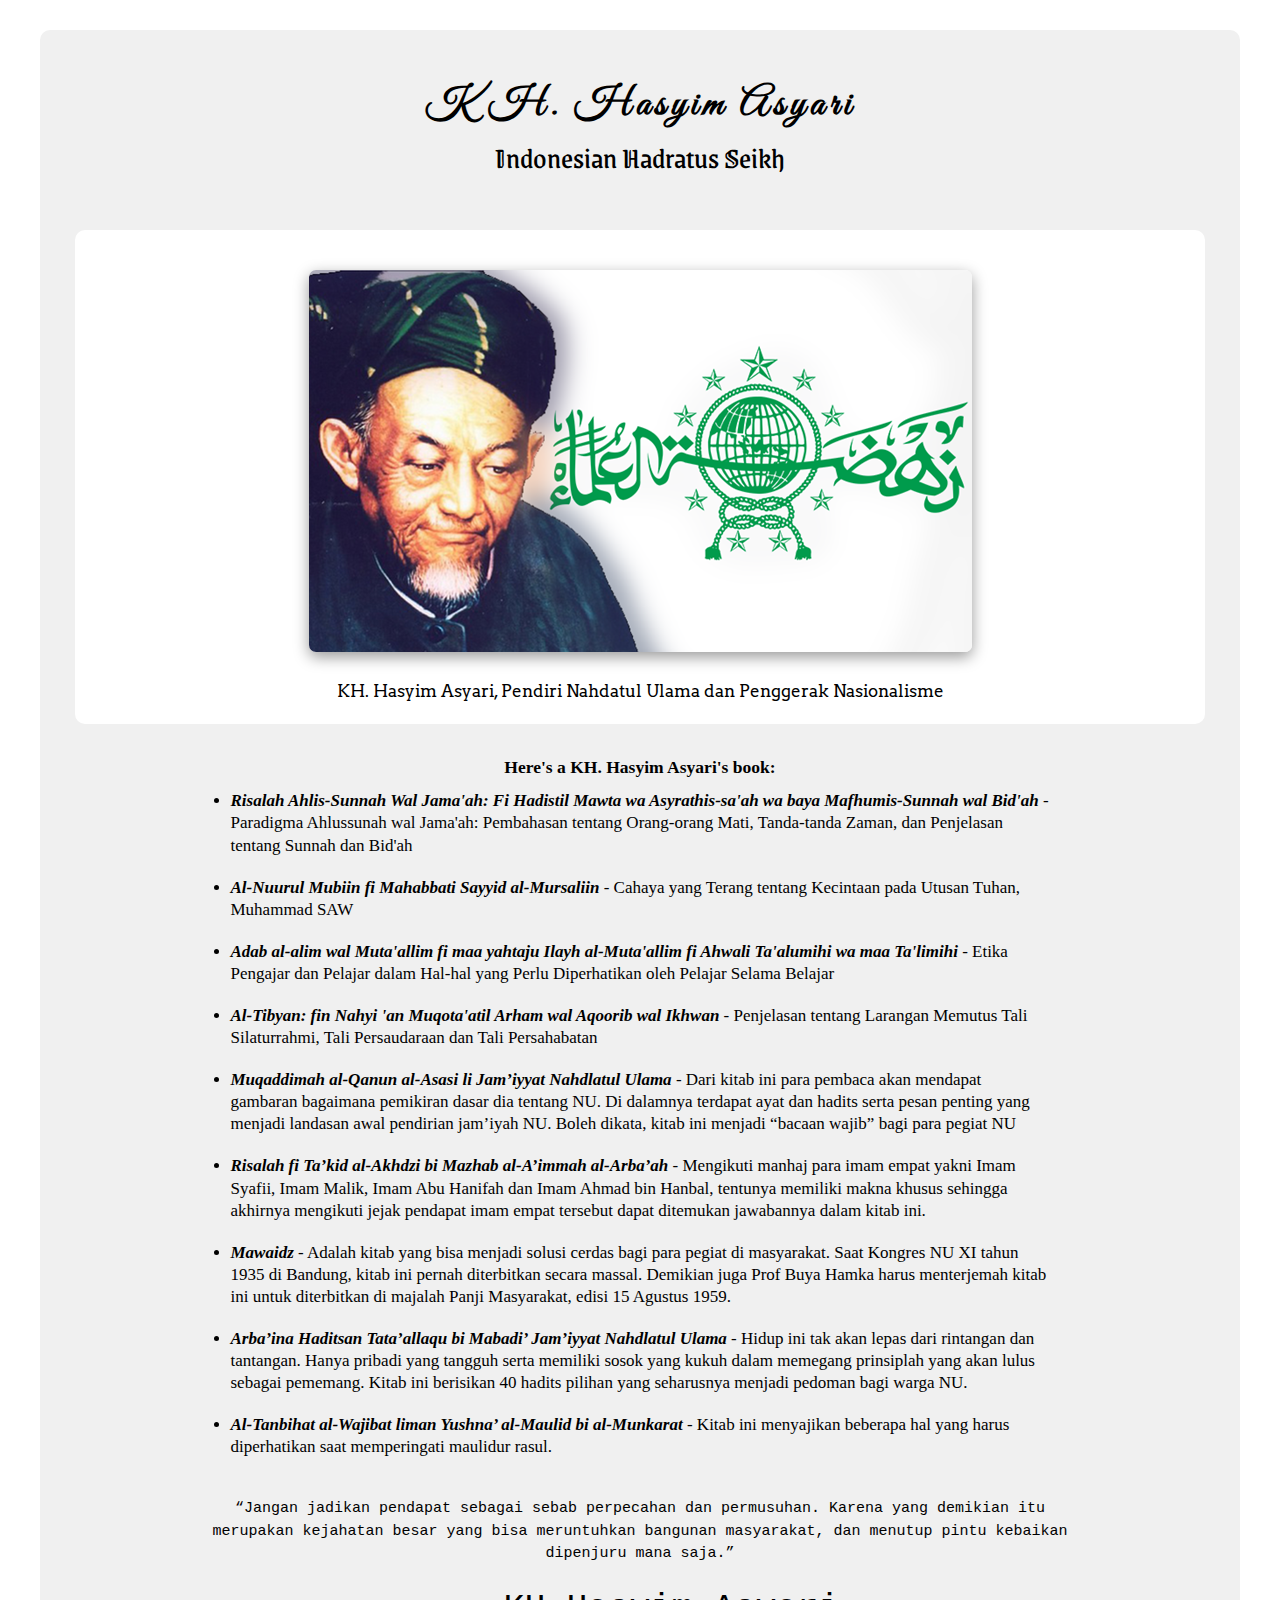
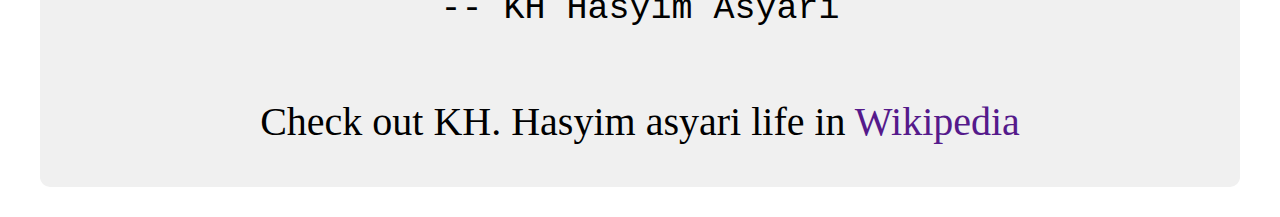
<file: 01-responsive-web-design-projects/01-build-tribute-page/index.html>
<!DOCTYPE html>
<html lang="en">
  <head>
    <meta charset="UTF-8" />
    <meta name="viewport" content="width=device-width, initial-scale=1.0" />
    <title>FCC | Tribute Page</title>
    <link rel="stylesheet" href="style.css" />
    <link
      href="https://fonts.googleapis.com/css2?amily=Space+Mono:ital@1&family=Arvo&family=Great+Vibes&family=Grenze+Gotisch:wght@300&display=swap"
      rel="stylesheet"
    />
  </head>
  <body>
    <div id="main">
      <!-- Header -->
      <div class="header">
        <h1 id="title">KH. Hasyim Asyari</h1>
        <p>Indonesian Hadratus Seikh</p>
      </div>

      <!-- Img -->
      <figure id="img-div">
        <img src="hasyim-asyari.png" alt="hasyim-asyari photo" id="image" />
        <figcaption id="img-caption">
          KH. Hasyim Asyari, Pendiri Nahdatul Ulama dan Penggerak Nasionalisme
        </figcaption>
      </figure>

      <!-- Tribute-Info -->
      <section id="tribute-info">
        <h3>Here's a KH. Hasyim Asyari's book:</h3>
        <ul>
          <li>
            <cite
              ><strong>
                Risalah Ahlis-Sunnah Wal Jama'ah: Fi Hadistil Mawta wa
                Asyrathis-sa'ah wa baya Mafhumis-Sunnah wal Bid'ah</strong
              >
            </cite>
            - Paradigma Ahlussunah wal Jama'ah: Pembahasan tentang Orang-orang
            Mati, Tanda-tanda Zaman, dan Penjelasan tentang Sunnah dan Bid'ah
          </li>
          <li>
            <cite>
              <strong>
                Al-Nuurul Mubiin fi Mahabbati Sayyid al-Mursaliin</strong
              >
            </cite>
            - Cahaya yang Terang tentang Kecintaan pada Utusan Tuhan, Muhammad
            SAW
          </li>
          <li>
            <cite>
              <strong>
                Adab al-alim wal Muta'allim fi maa yahtaju Ilayh al-Muta'allim
                fi Ahwali Ta'alumihi wa maa Ta'limihi</strong
              >
            </cite>
            - Etika Pengajar dan Pelajar dalam Hal-hal yang Perlu Diperhatikan
            oleh Pelajar Selama Belajar
          </li>
          <li>
            <cite>
              <strong>
                Al-Tibyan: fin Nahyi 'an Muqota'atil Arham wal Aqoorib wal
                Ikhwan</strong
              >
            </cite>
            - Penjelasan tentang Larangan Memutus Tali Silaturrahmi, Tali
            Persaudaraan dan Tali Persahabatan
          </li>
          <li>
            <cite>
              <strong>
                Muqaddimah al-Qanun al-Asasi li Jam’iyyat Nahdlatul
                Ulama</strong
              >
            </cite>
            - Dari kitab ini para pembaca akan mendapat gambaran bagaimana
            pemikiran dasar dia tentang NU. Di dalamnya terdapat ayat dan hadits
            serta pesan penting yang menjadi landasan awal pendirian jam’iyah
            NU. Boleh dikata, kitab ini menjadi “bacaan wajib” bagi para pegiat
            NU
          </li>
          <li>
            <cite>
              <strong>
                Risalah fi Ta’kid al-Akhdzi bi Mazhab al-A’immah
                al-Arba’ah</strong
              ></cite
            >
            - Mengikuti manhaj para imam empat yakni Imam Syafii, Imam Malik,
            Imam Abu Hanifah dan Imam Ahmad bin Hanbal, tentunya memiliki makna
            khusus sehingga akhirnya mengikuti jejak pendapat imam empat
            tersebut dapat ditemukan jawabannya dalam kitab ini.
          </li>
          <li>
            <cite> <strong> Mawaidz </strong> </cite> - Adalah kitab yang bisa
            menjadi solusi cerdas bagi para pegiat di masyarakat. Saat Kongres
            NU XI tahun 1935 di Bandung, kitab ini pernah diterbitkan secara
            massal. Demikian juga Prof Buya Hamka harus menterjemah kitab ini
            untuk diterbitkan di majalah Panji Masyarakat, edisi 15 Agustus
            1959.
          </li>
          <li>
            <cite>
              <strong>
                Arba’ina Haditsan Tata’allaqu bi Mabadi’ Jam’iyyat Nahdlatul
                Ulama</strong
              >
            </cite>
            - Hidup ini tak akan lepas dari rintangan dan tantangan. Hanya
            pribadi yang tangguh serta memiliki sosok yang kukuh dalam memegang
            prinsiplah yang akan lulus sebagai pememang. Kitab ini berisikan 40
            hadits pilihan yang seharusnya menjadi pedoman bagi warga NU.
          </li>
          <li>
            <cite>
              <strong>
                Al-Tanbihat al-Wajibat liman Yushna’ al-Maulid bi
                al-Munkarat</strong
              >
            </cite>
            - Kitab ini menyajikan beberapa hal yang harus diperhatikan saat
            memperingati maulidur rasul.
          </li>
        </ul>
      </section>

      <blockquote>
        “Jangan jadikan pendapat sebagai sebab perpecahan dan permusuhan. Karena
        yang demikian itu merupakan kejahatan besar yang bisa meruntuhkan
        bangunan masyarakat, dan menutup pintu kebaikan dipenjuru mana saja.”
        <p class="credit">-- KH Hasyim Asyari</p>
      </blockquote>

      <p class="checkout">
        Check out KH. Hasyim asyari life in
        <a href="" id="tribute-link" target="_blank">Wikipedia</a>
      </p>
    </div>
  </body>
</html>
</file>
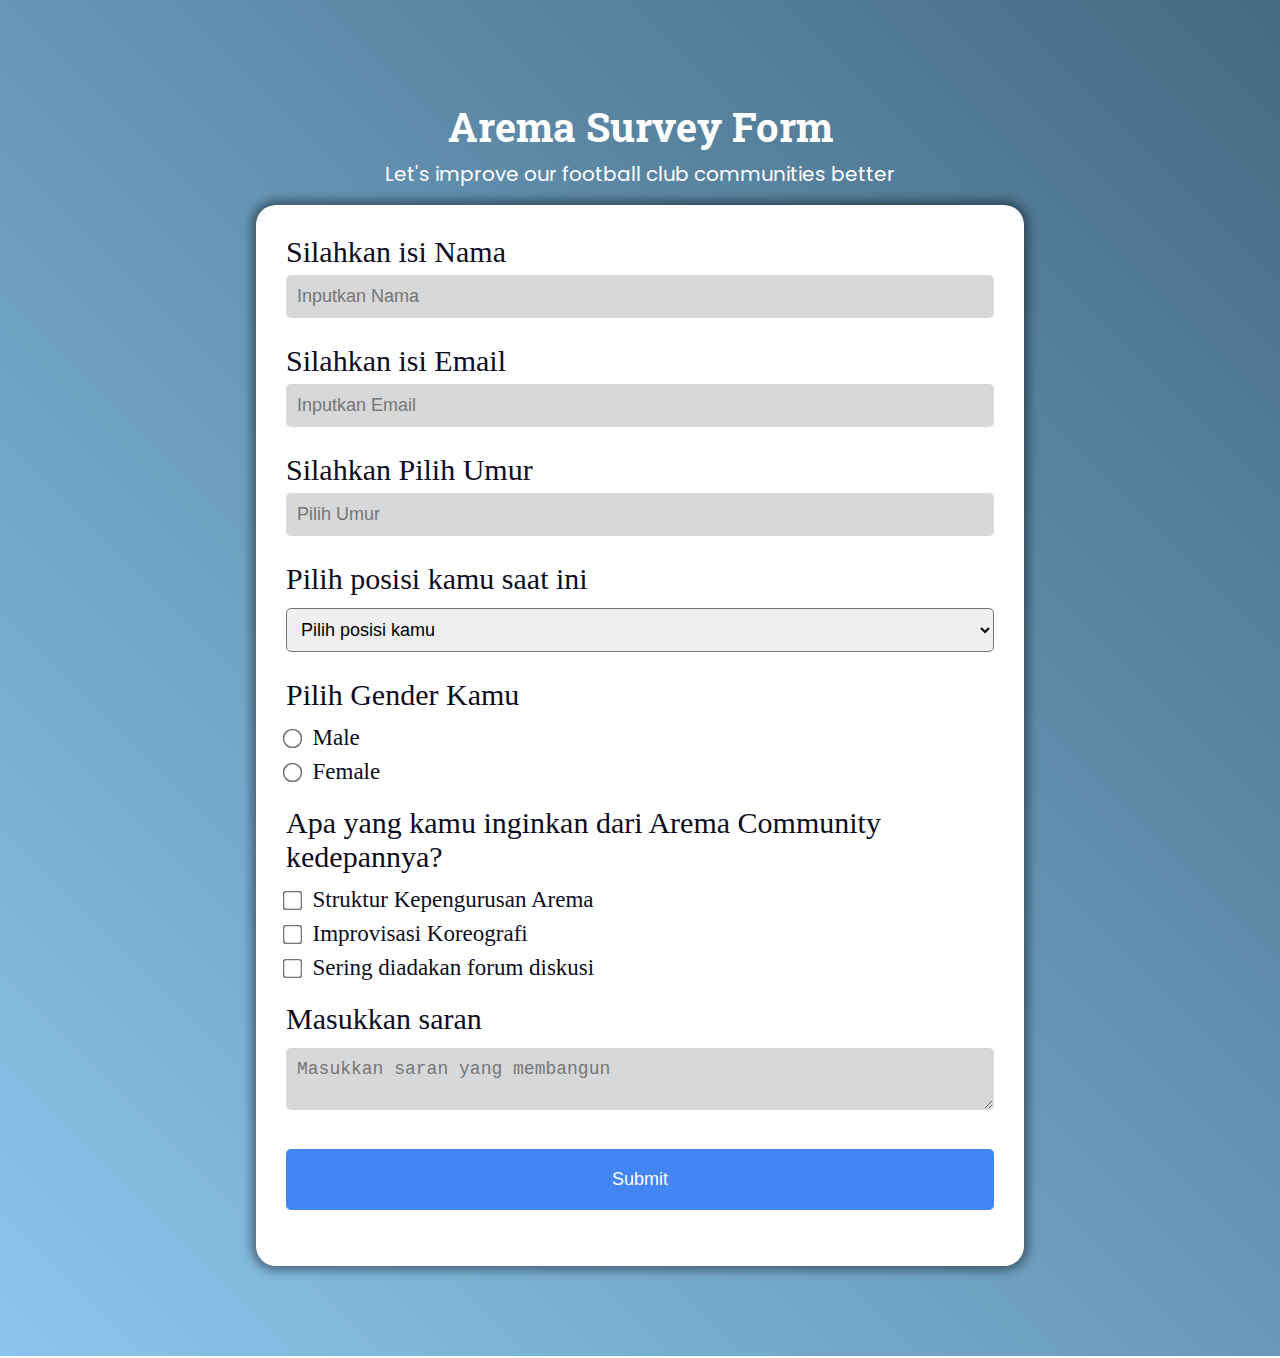
<file: 01-responsive-web-design-projects/02-build-survey-form/index.html>
<!DOCTYPE html>
<html lang="en">
  <head>
    <meta charset="UTF-8" />
    <meta name="viewport" content="width=device-width, initial-scale=1.0" />
    <title>FCC | Survey Form</title>
    <link rel="stylesheet" href="style.css" />
  </head>
  <body>
    <div class="container">
      <!-- Header -->
      <div class="header">
        <h1 id="title">Arema Survey Form</h1>
        <p id="description">
          Let's improve our football club communities better
        </p>
      </div>

      <!-- Form -->
      <form action="" id="survey-form">
        <!-- Form - Name -->
        <div class="name">
          <label id="name-label" for="name" class="form"
            >Silahkan isi Nama</label
          >
          <input
            type="text"
            name="name"
            id="name"
            required
            placeholder="Inputkan Nama"
          />
        </div>

        <!-- Form - Email -->
        <div class="email">
          <label id="email-label" for="email" class="form"
            >Silahkan isi Email</label
          >
          <input
            type="email"
            name="email"
            id="email"
            required
            placeholder="Inputkan Email"
          />
        </div>

        <!-- Form - Umur -->
        <div class="age">
          <label id="number-label" for="number" class="form"
            >Silahkan Pilih Umur</label
          >
          <input
            type="number"
            name="age"
            id="number"
            min="1"
            max="30"
            placeholder="Pilih Umur"
          />
        </div>

        <!-- Form - Posis -->
        <div class="current-role">
          <p>Pilih posisi kamu saat ini</p>
          <select id="dropdown" name="role">
            <option disabled selected value>Pilih posisi kamu</option>
            <option value="pusat">Pengurus Pusat</option>
            <option value="luar-negeri">Pengurus Luar Negeri</option>
            <option value="daerah">Pengurus Daerah</option>
            <option value="korwil">Pengurus Korwil</option>
            <option value="korda">Pengurus Korda</option>
          </select>
        </div>

        <!-- Form - Gender -->
        <div class="radio-buttons">
          <p>Pilih Gender Kamu</p>
          <input type="radio" id="male" name="gender" value="male" />
          <label for="male">Male</label><br />
          <input type="radio" id="female" name="gender" value="female" />
          <label for="female">Female</label><br />
        </div>

        <!-- Form - Checkbox -->
        <div class="check-box">
          <p>Apa yang kamu inginkan dari Arema Community kedepannya?</p>
          <input
            type="checkbox"
            id="vehicle1"
            name="struktur"
            value="struktur"
          />
          <label for="struktur"> Struktur Kepengurusan Arema</label><br />
          <input type="checkbox" id="vehicle2" name="koreo" value="koreo" />
          <label for="koreo"> Improvisasi Koreografi</label><br />
          <input type="checkbox" id="vehicle3" name="diskusi" value="diskusi" />
          <label for="diskusi"> Sering diadakan forum diskusi</label>
        </div>

        <!-- Form - Saran -->
        <div class="text-area">
          <p>Masukkan saran</p>
          <textarea placeholder="Masukkan saran yang membangun"></textarea>
        </div>

        <!-- Form - Button -->
        <div class="button">
          <button id="submit" type="submit">Submit</button>
        </div>
      </form>
    </div>
  </body>
</html>
</file>
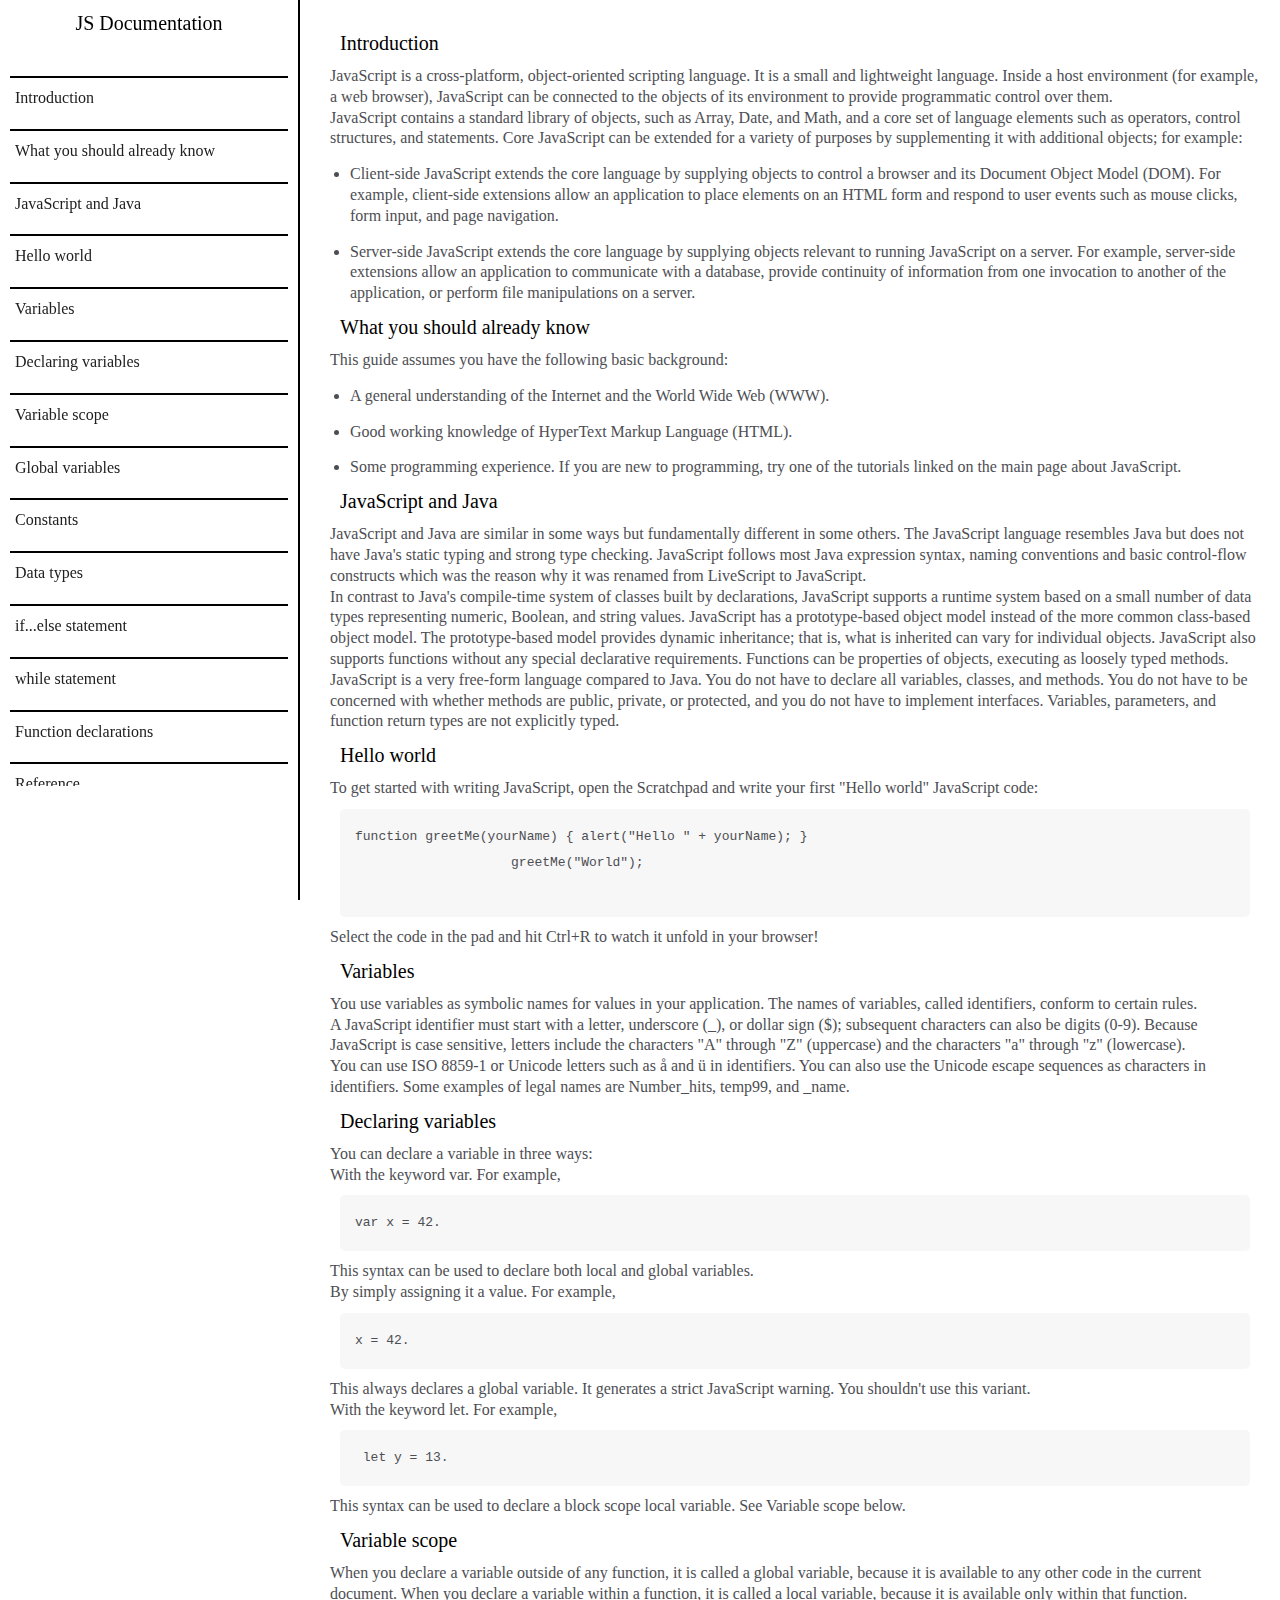
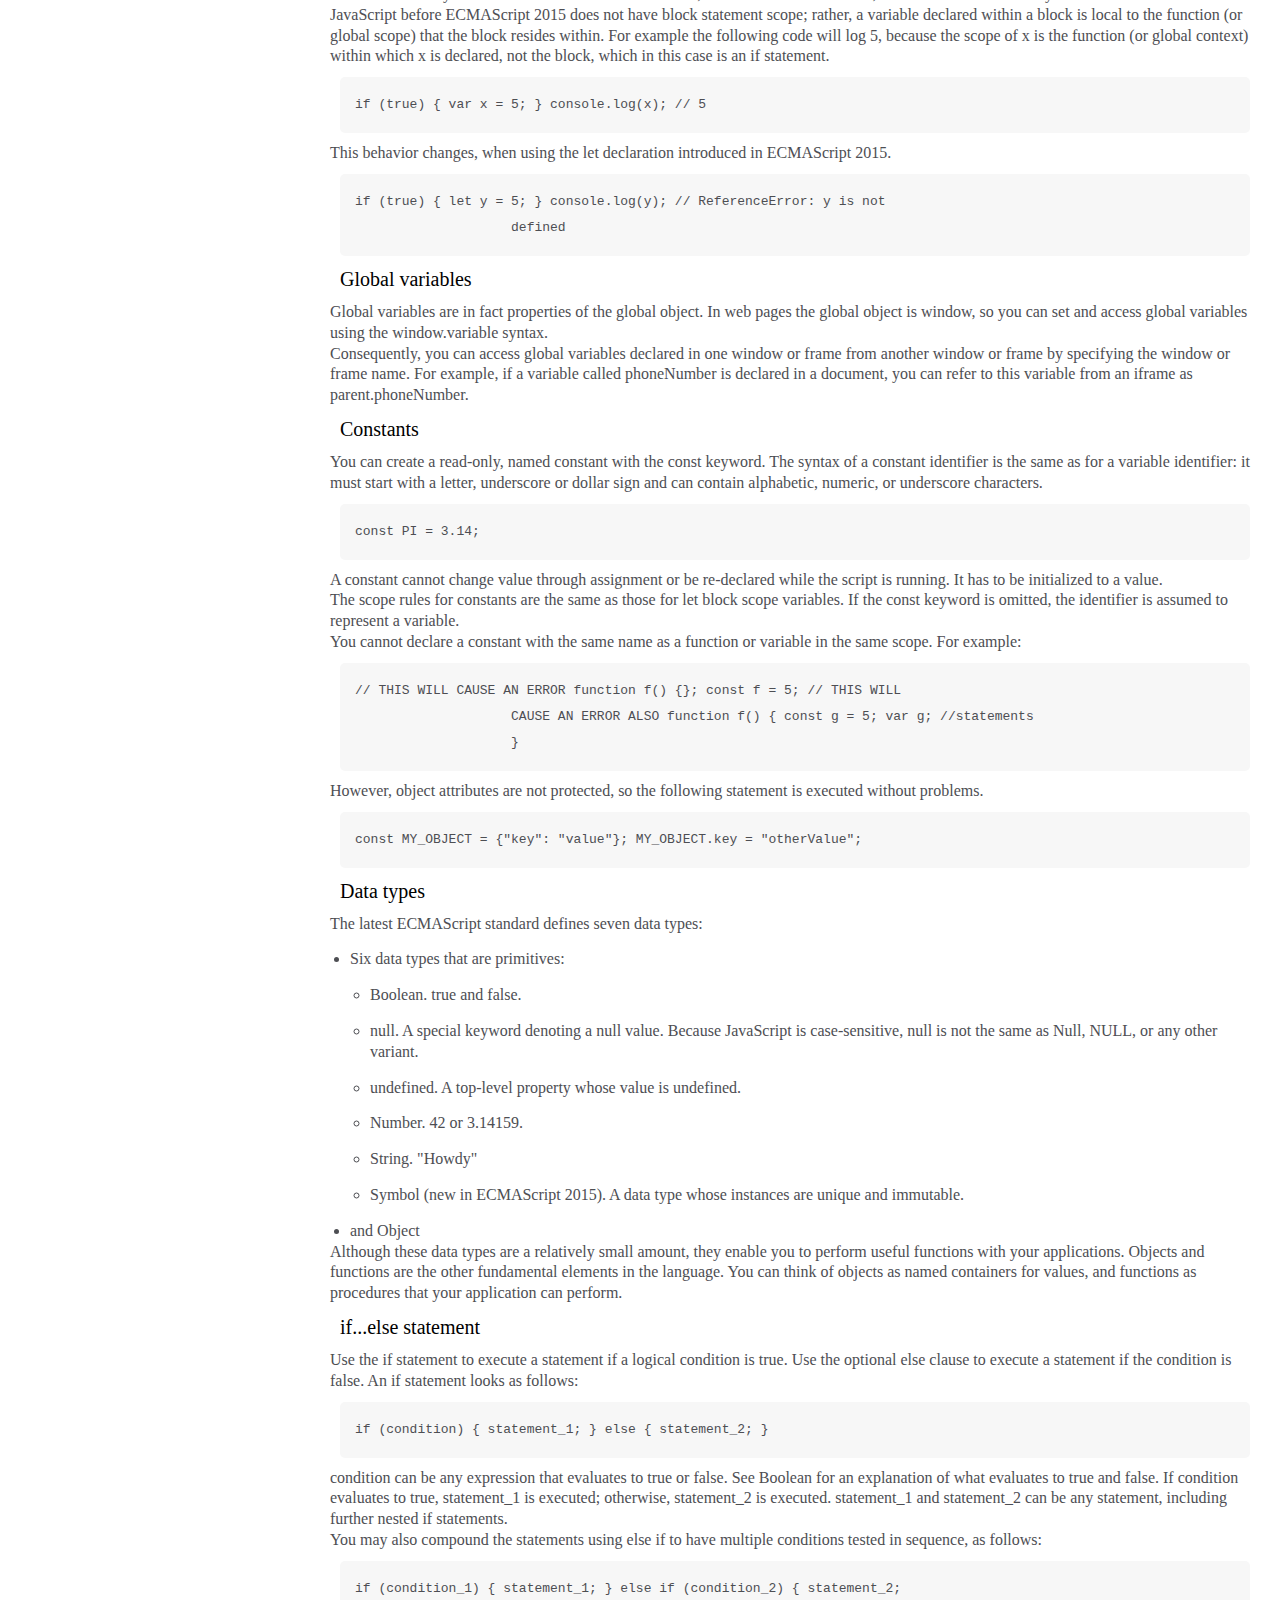
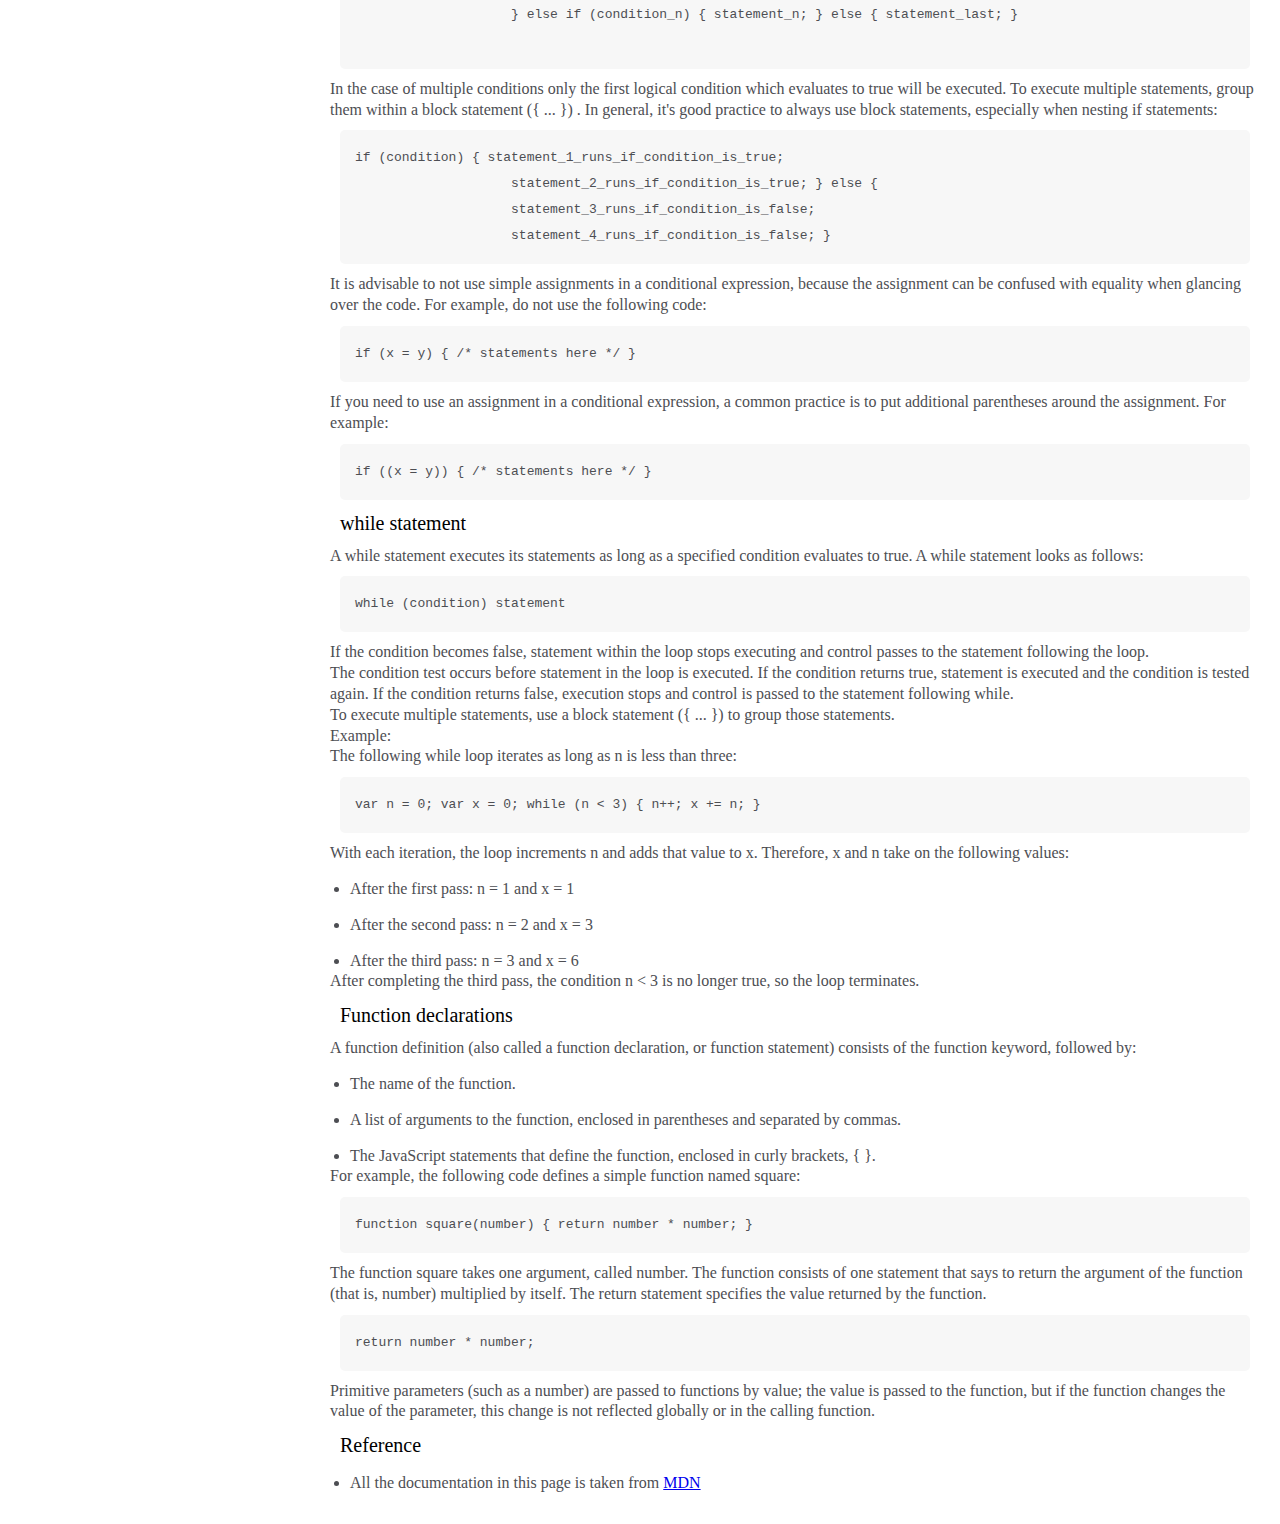
<file: 01-responsive-web-design-projects/04-technical-documentation-page/index.html>
<!DOCTYPE html>
<html lang="en">

<head>
    <meta charset="UTF-8">
    <meta name="viewport" content="width=device-width, initial-scale=1.0">
    <link rel="stylesheet" href="style.css">
    <title>FCC Technical Documentation Page</title>
</head>

<body>

    <nav id="navbar">
        <header>JS Documentation</header>
        <ul>
            <li><a class="nav-link" href="#Introduction">Introduction</a></li>
            <li>
                <a class="nav-link" href="#What_you_should_already_know">What you should already know</a>
            </li>
            <li>
                <a class="nav-link" href="#JavaScript_and_Java">JavaScript and Java</a>
            </li>
            <li><a class="nav-link" href="#Hello_world">Hello world</a></li>
            <li><a class="nav-link" href="#Variables">Variables</a></li>
            <li>
                <a class="nav-link" href="#Declaring_variables">Declaring variables</a>
            </li>
            <li><a class="nav-link" href="#Variable_scope">Variable scope</a></li>
            <li><a class="nav-link" href="#Global_variables">Global variables</a></li>
            <li><a class="nav-link" href="#Constants">Constants</a></li>
            <li><a class="nav-link" href="#Data_types">Data types</a></li>
            <li>
                <a class="nav-link" href="#if...else_statement">if...else statement</a>
            </li>
            <li><a class="nav-link" href="#while_statement">while statement</a></li>
            <li>
                <a class="nav-link" href="#Function_declarations">Function declarations</a>
            </li>
            <li><a class="nav-link" href="#Reference">Reference</a></li>
        </ul>
    </nav>
    <main id="main-doc">
        <section class="main-section" id="Introduction">
            <header>Introduction</header>
            <article>
                <p>
                    JavaScript is a cross-platform, object-oriented scripting language. It
                    is a small and lightweight language. Inside a host environment (for
                    example, a web browser), JavaScript can be connected to the objects of
                    its environment to provide programmatic control over them.
                </p>

                <p>
                    JavaScript contains a standard library of objects, such as Array, Date,
                    and Math, and a core set of language elements such as operators, control
                    structures, and statements. Core JavaScript can be extended for a
                    variety of purposes by supplementing it with additional objects; for
                    example:
                </p>
                <ul>
                    <li>
                        Client-side JavaScript extends the core language by supplying objects
                        to control a browser and its Document Object Model (DOM). For example,
                        client-side extensions allow an application to place elements on an
                        HTML form and respond to user events such as mouse clicks, form input,
                        and page navigation.
                    </li>
                    <li>
                        Server-side JavaScript extends the core language by supplying objects
                        relevant to running JavaScript on a server. For example, server-side
                        extensions allow an application to communicate with a database,
                        provide continuity of information from one invocation to another of
                        the application, or perform file manipulations on a server.
                    </li>
                </ul>
            </article>
        </section>
        <section class="main-section" id="What_you_should_already_know">
            <header>What you should already know</header>
            <article>
                <p>This guide assumes you have the following basic background:</p>

                <ul>
                    <li>
                        A general understanding of the Internet and the World Wide Web (WWW).
                    </li>
                    <li>Good working knowledge of HyperText Markup Language (HTML).</li>
                    <li>
                        Some programming experience. If you are new to programming, try one of
                        the tutorials linked on the main page about JavaScript.
                    </li>
                </ul>
            </article>
        </section>
        <section class="main-section" id="JavaScript_and_Java">
            <header>JavaScript and Java</header>
            <article>
                <p>
                    JavaScript and Java are similar in some ways but fundamentally different
                    in some others. The JavaScript language resembles Java but does not have
                    Java's static typing and strong type checking. JavaScript follows most
                    Java expression syntax, naming conventions and basic control-flow
                    constructs which was the reason why it was renamed from LiveScript to
                    JavaScript.
                </p>

                <p>
                    In contrast to Java's compile-time system of classes built by
                    declarations, JavaScript supports a runtime system based on a small
                    number of data types representing numeric, Boolean, and string values.
                    JavaScript has a prototype-based object model instead of the more common
                    class-based object model. The prototype-based model provides dynamic
                    inheritance; that is, what is inherited can vary for individual objects.
                    JavaScript also supports functions without any special declarative
                    requirements. Functions can be properties of objects, executing as
                    loosely typed methods.
                </p>
                <p>
                    JavaScript is a very free-form language compared to Java. You do not
                    have to declare all variables, classes, and methods. You do not have to
                    be concerned with whether methods are public, private, or protected, and
                    you do not have to implement interfaces. Variables, parameters, and
                    function return types are not explicitly typed.
                </p>
            </article>
        </section>
        <section class="main-section" id="Hello_world">
            <header>Hello world</header>
            <article>
                To get started with writing JavaScript, open the Scratchpad and write your
                first "Hello world" JavaScript code:
                <code>function greetMe(yourName) { alert("Hello " + yourName); }
                    greetMe("World");
                </code>

                Select the code in the pad and hit Ctrl+R to watch it unfold in your
                browser!
            </article>
        </section>
        <section class="main-section" id="Variables">
            <header>Variables</header>
            <p>
                You use variables as symbolic names for values in your application. The
                names of variables, called identifiers, conform to certain rules.
            </p>
            <p>
                A JavaScript identifier must start with a letter, underscore (_), or
                dollar sign ($); subsequent characters can also be digits (0-9). Because
                JavaScript is case sensitive, letters include the characters "A" through
                "Z" (uppercase) and the characters "a" through "z" (lowercase).
            </p>
            <p>
                You can use ISO 8859-1 or Unicode letters such as å and ü in identifiers.
                You can also use the Unicode escape sequences as characters in
                identifiers. Some examples of legal names are Number_hits, temp99, and
                _name.
            </p>
        </section>
        <section class="main-section" id="Declaring_variables">
            <header>Declaring variables</header>
            <article>
                You can declare a variable in three ways:
                <p>
                    With the keyword var. For example, <code>var x = 42.</code> This syntax
                    can be used to declare both local and global variables.
                </p>
                <p>
                    By simply assigning it a value. For example, <code>x = 42.</code> This
                    always declares a global variable. It generates a strict JavaScript
                    warning. You shouldn't use this variant.
                </p>
                <p>
                    With the keyword let. For example,<code> let y = 13.</code> This syntax
                    can be used to declare a block scope local variable. See Variable scope
                    below.
                </p>
            </article>
        </section>
        <section class="main-section" id="Variable_scope">
            <header>Variable scope</header>
            <article>
                <p>
                    When you declare a variable outside of any function, it is called a
                    global variable, because it is available to any other code in the
                    current document. When you declare a variable within a function, it is
                    called a local variable, because it is available only within that
                    function.
                </p>

                <p>
                    JavaScript before ECMAScript 2015 does not have block statement scope;
                    rather, a variable declared within a block is local to the function (or
                    global scope) that the block resides within. For example the following
                    code will log 5, because the scope of x is the function (or global
                    context) within which x is declared, not the block, which in this case
                    is an if statement.
                </p>
                <code>if (true) { var x = 5; } console.log(x); // 5</code>
                <p>
                    This behavior changes, when using the let declaration introduced in
                    ECMAScript 2015.
                </p>

                <code>if (true) { let y = 5; } console.log(y); // ReferenceError: y is not
                    defined</code>
            </article>
        </section>
        <section class="main-section" id="Global_variables">
            <header>Global variables</header>
            <article>
                <p>
                    Global variables are in fact properties of the global object. In web
                    pages the global object is window, so you can set and access global
                    variables using the window.variable syntax.
                </p>

                <p>
                    Consequently, you can access global variables declared in one window or
                    frame from another window or frame by specifying the window or frame
                    name. For example, if a variable called phoneNumber is declared in a
                    document, you can refer to this variable from an iframe as
                    parent.phoneNumber.
                </p>
            </article>
        </section>
        <section class="main-section" id="Constants">
            <header>Constants</header>
            <article>
                <p>
                    You can create a read-only, named constant with the const keyword. The
                    syntax of a constant identifier is the same as for a variable
                    identifier: it must start with a letter, underscore or dollar sign and
                    can contain alphabetic, numeric, or underscore characters.
                </p>

                <code>const PI = 3.14;</code>
                <p>
                    A constant cannot change value through assignment or be re-declared
                    while the script is running. It has to be initialized to a value.
                </p>

                <p>
                    The scope rules for constants are the same as those for let block scope
                    variables. If the const keyword is omitted, the identifier is assumed to
                    represent a variable.
                </p>

                <p>
                    You cannot declare a constant with the same name as a function or
                    variable in the same scope. For example:
                </p>

                <code>// THIS WILL CAUSE AN ERROR function f() {}; const f = 5; // THIS WILL
                    CAUSE AN ERROR ALSO function f() { const g = 5; var g; //statements
                    }</code>
                However, object attributes are not protected, so the following statement
                is executed without problems.
                <code>const MY_OBJECT = {"key": "value"}; MY_OBJECT.key = "otherValue";</code>
            </article>
        </section>
        <section class="main-section" id="Data_types">
            <header>Data types</header>
            <article>
                <p>The latest ECMAScript standard defines seven data types:</p>
                <ul>
                    <li>
                        <p>Six data types that are primitives:</p>
                        <ul>
                            <li>Boolean. true and false.</li>
                            <li>
                                null. A special keyword denoting a null value. Because JavaScript
                                is case-sensitive, null is not the same as Null, NULL, or any
                                other variant.
                            </li>
                            <li>undefined. A top-level property whose value is undefined.</li>
                            <li>Number. 42 or 3.14159.</li>
                            <li>String. "Howdy"</li>
                            <li>
                                Symbol (new in ECMAScript 2015). A data type whose instances are
                                unique and immutable.
                            </li>
                        </ul>
                    </li>

                    <li>and Object</li>
                </ul>
                Although these data types are a relatively small amount, they enable you
                to perform useful functions with your applications. Objects and functions
                are the other fundamental elements in the language. You can think of
                objects as named containers for values, and functions as procedures that
                your application can perform.
            </article>
        </section>
        <section class="main-section" id="if...else_statement">
            <header>if...else statement</header>
            <article>
                Use the if statement to execute a statement if a logical condition is
                true. Use the optional else clause to execute a statement if the condition
                is false. An if statement looks as follows:

                <code>if (condition) { statement_1; } else { statement_2; }</code>
                condition can be any expression that evaluates to true or false. See
                Boolean for an explanation of what evaluates to true and false. If
                condition evaluates to true, statement_1 is executed; otherwise,
                statement_2 is executed. statement_1 and statement_2 can be any statement,
                including further nested if statements.
                <p>
                    You may also compound the statements using else if to have multiple
                    conditions tested in sequence, as follows:
                </p>
                <code>if (condition_1) { statement_1; } else if (condition_2) { statement_2;
                    } else if (condition_n) { statement_n; } else { statement_last; }
                </code>
                In the case of multiple conditions only the first logical condition which
                evaluates to true will be executed. To execute multiple statements, group
                them within a block statement ({ ... }) . In general, it's good practice
                to always use block statements, especially when nesting if statements:

                <code>if (condition) { statement_1_runs_if_condition_is_true;
                    statement_2_runs_if_condition_is_true; } else {
                    statement_3_runs_if_condition_is_false;
                    statement_4_runs_if_condition_is_false; }</code>
                It is advisable to not use simple assignments in a conditional expression,
                because the assignment can be confused with equality when glancing over
                the code. For example, do not use the following code:
                <code>if (x = y) { /* statements here */ }</code> If you need to use an
                assignment in a conditional expression, a common practice is to put
                additional parentheses around the assignment. For example:

                <code>if ((x = y)) { /* statements here */ }</code>
            </article>
        </section>
        <section class="main-section" id="while_statement">
            <header>while statement</header>
            <article>
                A while statement executes its statements as long as a specified condition
                evaluates to true. A while statement looks as follows:

                <code>while (condition) statement</code> If the condition becomes false,
                statement within the loop stops executing and control passes to the
                statement following the loop.

                <p>
                    The condition test occurs before statement in the loop is executed. If
                    the condition returns true, statement is executed and the condition is
                    tested again. If the condition returns false, execution stops and
                    control is passed to the statement following while.
                </p>

                <p>
                    To execute multiple statements, use a block statement ({ ... }) to group
                    those statements.
                </p>

                Example:

                <p>The following while loop iterates as long as n is less than three:</p>

                <code>var n = 0; var x = 0; while (n &lt; 3) { n++; x += n; }</code>
                <p>
                    With each iteration, the loop increments n and adds that value to x.
                    Therefore, x and n take on the following values:
                </p>

                <ul>
                    <li>After the first pass: n = 1 and x = 1</li>
                    <li>After the second pass: n = 2 and x = 3</li>
                    <li>After the third pass: n = 3 and x = 6</li>
                </ul>
                <p>
                    After completing the third pass, the condition n &lt; 3 is no longer
                    true, so the loop terminates.
                </p>
            </article>
        </section>
        <section class="main-section" id="Function_declarations">
            <header>Function declarations</header>
            <article>
                A function definition (also called a function declaration, or function
                statement) consists of the function keyword, followed by:

                <ul>
                    <li>The name of the function.</li>
                    <li>
                        A list of arguments to the function, enclosed in parentheses and
                        separated by commas.
                    </li>
                    <li>
                        The JavaScript statements that define the function, enclosed in curly
                        brackets, { }.
                    </li>
                </ul>
                <p>
                    For example, the following code defines a simple function named square:
                </p>

                <code>function square(number) { return number * number; }</code>
                <p>
                    The function square takes one argument, called number. The function
                    consists of one statement that says to return the argument of the
                    function (that is, number) multiplied by itself. The return statement
                    specifies the value returned by the function.
                </p>
                <code>return number * number;</code>
                <p>
                    Primitive parameters (such as a number) are passed to functions by
                    value; the value is passed to the function, but if the function changes
                    the value of the parameter, this change is not reflected globally or in
                    the calling function.
                </p>
            </article>
        </section>
        <section class="main-section" id="Reference">
            <header>Reference</header>
            <article>
                <ul>
                    <li>
                        All the documentation in this page is taken from
                        <a href="https://developer.mozilla.org/en-US/docs/Web/JavaScript/Guide" target="_blank">MDN</a>
                    </li>
                </ul>
            </article>
        </section>
    </main>
</body>

</html>
</file>
<file: 01-responsive-web-design-projects/01-build-tribute-page/style.css>
* {
  margin: 0;
  padding: 0;
}

html {
  font-size: 62.5%;
}

body {
  font-size: 1.5rem;
  line-height: 1.5;
  text-align: center;
}

#main {
  margin: 3rem 4rem;
  padding: 15px;
  background-color: #f0f0f0;
  border-radius: 10px;
}

#title {
  font-family: "Great Vibes", cursive;
  font-weight: bold;
  letter-spacing: 0.5rem;
  font-size: 4rem;
}

.header {
  padding: 3rem 0;
}

.header p {
  font-family: "Grenze Gotisch", cursive;
  font-size: 3rem;
}

#img-div {
  margin: 2rem;
  padding: 2rem;
  background-color: white;
  border-radius: 10px;
}

#image {
  margin: 2rem auto;
  max-width: 100%;
  height: auto;
  box-shadow: 0rem 0.5rem 1.5rem rgba(0, 0, 0, 0.4);
  border-radius: 0.7rem;
}

#img-caption {
  font-family: "Arvo", serif;
  font-size: 1.7rem;
}

#tribute-info {
  padding: 1rem 0rem;
}

#tribute-info h4 {
  text-align: center;
}

#tribute-info ul {
  max-width: 70%;
  margin: 0 auto;
}

#tribute-info li {
  padding: 1rem 0;
  text-align: left;
  line-height: 1.3;
  font-size: 1.7rem;
}

blockquote {
  font-family: "Space Mono", monospace;
  word-spacing: 1.3;
  padding: 2rem 0;
  width: 75%;
  text-align: center;
  margin: 0 auto;
}

.credit {
  padding: 1.7rem 0rem;
  font-size: 3.5rem;
}

.checkout {
  font-size: 4rem;
  padding: 2rem 0rem;
}

#tribute-link {
  text-decoration: none;
  color: none;
  transition: ease 1s;
}

#tribute-link:hover {
  color: blue;
}

@media (max-width: 460px) {
  #main {
    margin: 2rem;
  }
  #title {
    padding: 0 0.5rem;
    font-size: 3.5rem;
  }

  #img-div {
    margin: 1rem;
  }

  .header {
    padding: 0rem;
  }

  .checkout {
    font-size: 3.3rem;
    padding: 0rem;
  }

  .credit {
    padding: 0.7rem 0rem;
    font-size: 3rem;
    margin-bottom: 0rem;
  }
}
</file>
<file: 01-responsive-web-design-projects/02-build-survey-form/style.css>
@import url("https://fonts.googleapis.com/css2?family=Poppins:ital@1&family=Roboto+Slab&display=swap");

:root {
  --color-white: rgb(255, 255, 255);
  --color-text: #0d0c22;
}

* {
  margin: 0;
  padding: 0;
  box-sizing: border-box;
}

body {
  display: flex;
  color: var(--color-text);
  background: linear-gradient(45deg, #8bc5eb, #456a83);
}

h1 {
  font-size: 40px;
  text-align: center;
  font-family: "Roboto Slab", serif;
}

#description {
  font-family: "Poppins", sans-serif;
  font-size: 20px;
  text-align: center;
}

.container {
  width: 60%;
  margin: 90px auto;
  display: flex;
  flex-direction: column;
}

.header {
  margin: 10px auto;
  color: var(--color-white);
}

form {
  background-color: var(--color-white);
  padding: 30px;
  box-shadow: 0px 0px 10px 5px rgba(0, 0, 0, 0.4);
  border-radius: 20px;
  font-size: 30px;
  width: 100%;
}

input[type="text"],
input[type="email"],
input[type="number"],
select[id="dropdown"],
textarea,
#submit {
  width: 100%;
  border-radius: 5px;
  font-size: 18px;
  padding: 10px;
  margin: 6px auto;
}

p {
  margin: 6px auto;
}

.radio-buttons label,
.check-box label {
  margin: 0 6px;
  font-size: 23px;
}

form div {
  margin-bottom: 20px;
}

input[type="radio"],
input[type="checkbox"] {
  transform: scale(1.5);
}

input,
textarea {
  border: 1px solid transparent;
  background-color: #d6d8da;
}

input:hover,
textarea:hover {
  border: 1px solid #3498db;
  background-color: var(--color-white);
}

#submit {
  background-color: #4285f4;
  border: none;
  padding: 20px;
  color: var(--color-white);
  cursor: pointer;
}

#submit:hover {
  background-color: #296bd6;
}

@media (max-width: 700px) {
  .container {
    width: 90%;
  }
}
</file>
<file: 01-responsive-web-design-projects/04-technical-documentation-page/style.css>
* {
    margin: 0;
    padding: 0;
    box-sizing: border-box;
}

html,
body {
    min-width: 300px;
    color: rgb(46, 45, 45);
    background-color: white;
    font-family: Cambria, Cochin, Georgia, Times, 'Times New Roman', serif;
    line-height: 1.3;
}

header {
    color: black;
    margin: 10px;
    text-align: center;
    font-size: 20px;
}

#navbar {
    position: fixed;
    top: 0;
    left: 0;
    width: 300px;
    min-width: 300px;
    height: 100%;
    border-right: 2px solid black;
}

#navbar ul {
    margin: 30px 0px;
    height: 80%;
    padding: 0px 10px;
    overflow-y: auto;
}

#navbar li {
    margin: 10px 0px;
    padding: 10px 0px;
    border-top: 2px solid black;
    width: 100%;
}

#navbar a {
    color: rgb(32, 32, 32);
    text-decoration: none;
    cursor: pointer;
    width: 100%;
    display: block;
    padding: 0 5px;
}

#main-doc {
    position: absolute;
    padding: 20px;
    margin-left: 310px;
    margin-bottom: 200px;
}

#main-doc header {
    text-align: left;
}

section {
    margin: 10px auto;
    color: #4d4e53;
}

section li {
    margin: 15px 0px 0px 20px;
}

code {
    display: block;
    text-align: left;
    white-space: pre;
    position: relative;
    word-break: normal;
    word-wrap: normal;
    line-height: 2;
    background-color: #f7f7f7;
    padding: 15px;
    margin: 10px;
    border-radius: 5px;
}

@media only screen and (max-width:800px) {

    #main-doc {
        position: relative;
        margin-left: 0px;
        margin-top: 270px;
    }

    #navbar {
        background-color: white;
        position: absolute;
        top: 0;
        left: 0;
        padding: 10px 0px;
        margin: 0;
        width: 100%;
        max-height: 270px;
        border: none;
        z-index: 1;
        border-bottom: 5px solid black;
    }

    #navbar ul {
        border: 1px solid black;
        z-index: -1;
        padding: 0;
    }

    #navbar li {
        padding: 5px;
    }

    code {
        margin: 0px 5px;
    }
}
</file>
